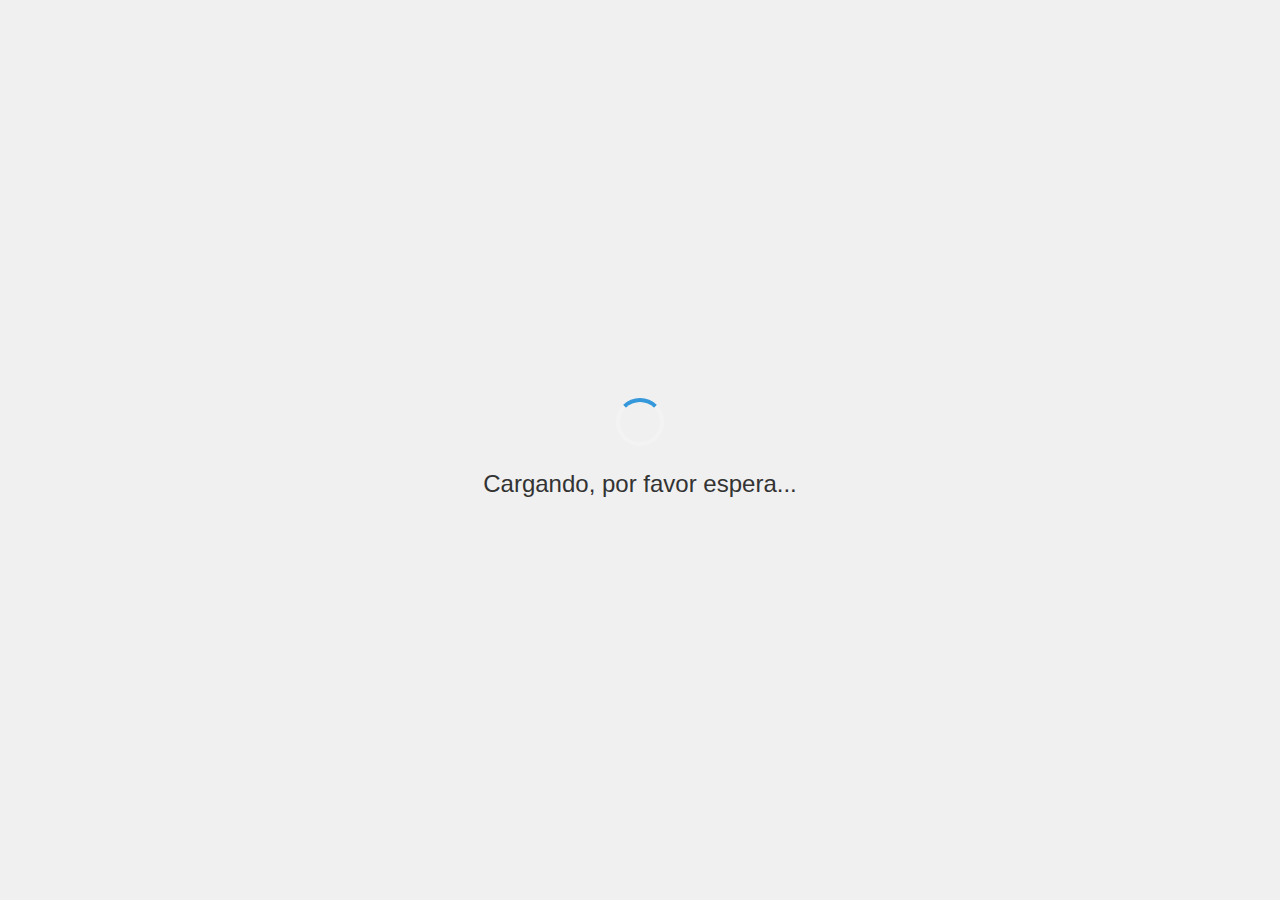
<file: index.html>
<!DOCTYPE html>
<html lang="es">
<head>
    <meta charset="UTF-8">
    <meta name="viewport" content="width=device-width, initial-scale=1.0">
    <title>Cargando...</title>
    <style>
        /* Estilo para centrar el contenido de la pantalla de carga */
        body, html {
            height: 100%;
            margin: 0;
            display: flex;
            justify-content: center;
            align-items: center;
            background-color: #f0f0f0;
        }

        /* Estilo para el contenedor de la pantalla de carga */
        .loading-screen {
            text-align: center;
            font-family: Arial, sans-serif;
            font-size: 24px;
            color: #333;
        }

        /* Estilo del spinner */
        .spinner {
            border: 4px solid #f3f3f3;
            border-top: 4px solid #3498db;
            border-radius: 50%;
            width: 40px;
            height: 40px;
            animation: spin 2s linear infinite;
            margin: 20px auto;
        }

        /* Animación del spinner */
        @keyframes spin {
            0% { transform: rotate(0deg); }
            100% { transform: rotate(360deg); }
        }
    </style>
</head>
<body>

    <!-- Pantallas de cargas -->
    <div class="loading-screen">
        <div class="spinner"></div>
        <p>Cargando, por favor espera...</p>
    </div>

    <script>
        // Redirigir después de 5 segundos
        setTimeout(function() {
            window.location.href = "index.php";  // Cambia esta URL a la página a la que quieres redirigir
        }, 5000);
    </script>

</body>
</html>
</file>
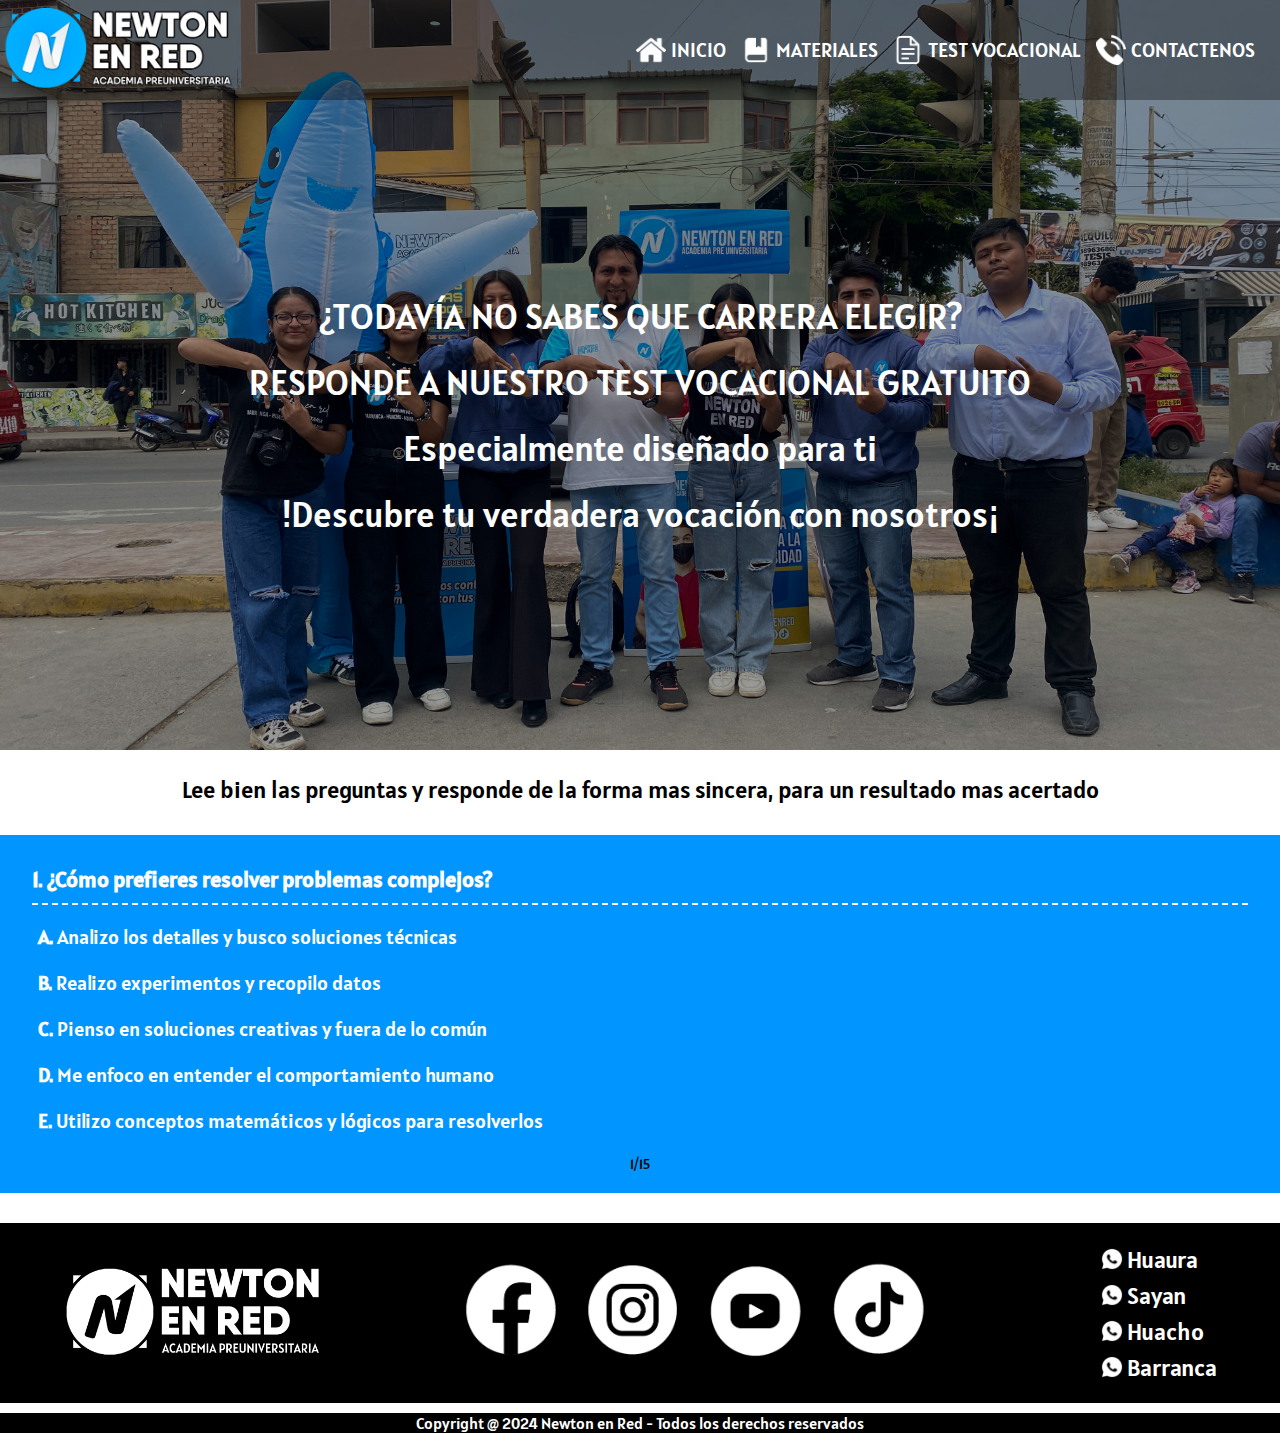
<file: testvocacional.html>
<!DOCTYPE html>
<html lang="en">
<head>
    <meta charset="UTF-8">
    <meta name="viewport" content="width=device-width, initial-scale=1.0">
    <link rel="icon" href="recursosvisuales/imagenes/newton-escudo.png" type="image/x-icon">

    <title>Test vocacional Newton</title>

    <link rel="stylesheet" href="testvocacional/TVstyles.css">

    <!--font-->
    <link rel="preconnect" href="https://fonts.googleapis.com">
    <link rel="preconnect" href="https://fonts.gstatic.com" crossorigin>
    <link href="https://fonts.googleapis.com/css2?family=Alatsi&display=swap" rel="stylesheet">

</head>
<body>
    <div class="indeximage">
        <nav class="navContainer">
            <div class="navImage">
                <img src="recursosvisuales/imagenes/LOGO-PARA-ZOOM2.png" alt="">
            </div>
            <div class="navUtilities">
                <a href="index.php"><img src="recursosvisuales/imagenes/casa.png" class="navImage">INICIO</a>
                <a href=""><img src="recursosvisuales/imagenes/libro (1).png" class="navImage">MATERIALES</a>
                <a href="testvocacional.html"><img src="recursosvisuales/imagenes/documento.png" class="navImage">TEST VOCACIONAL</a>
                <a href=""><img src="recursosvisuales/imagenes/telefono.png" class="navImage">CONTACTENOS</a>
            </div>
        </nav>

        <div class="bannerContainer">
            <div class="bannerTextContainer">
                <p>¿TODAVÍA NO SABES QUE CARRERA ELEGIR?</p> <br>
                <p>RESPONDE A NUESTRO TEST VOCACIONAL GRATUITO</p><br>
                <p>Especialmente diseñado para ti</p><br>
                <p>!Descubre tu verdadera vocación con nosotros¡</p><br>

            </div>
        </div>
    </div>

    <div class="adviseContainer">
        <p>Lee bien las preguntas y responde de la forma mas sincera, para un resultado mas acertado</p>
    </div>

    <div class="container" id="testVocacional">
        <div class="row">
            <div class="col-12">
                <div class="shadow w-100 SlideBox">
    
                    <!-- step 12 - IR A RESULTADOS-->
                    <div class="lc_tab" id="tab_16">
                        <div class="px-3 py-4">
                            <p class="tvTit teal text-center">
                                <span class="fs22">CONOCE TUS RESULTADOS!</span>
                            </p>
                            <div class="clearfix"></div>

                            <button class="butonresult" onclick="veresultado()">ir a resultados</button>
                        </div>
                    </div>
    
                    <!-- step 13 -->
                    <!-- MAYORIA A-->
                    <div class="lc_tab resultadocontenedor" id="tab_17">
    
                    

                    </div>
                </div>
            </div>
        </div>
        <div class="row">
            <div class="lc_ads">
                <div id="after_test_vocacional" class="lc_ads-280 lazy-ads"></div>
            </div>
        </div>
    </div>

    <script src="testvocacional/test-vocacionales.js"></script>
    
    <!--footer-->
    <div class="footerbody">
        <div class="footerleft">
            <img src="recursosvisuales/imagenes/logoblanco.png" alt="">
        </div>
        <div class="footercenter">
            <a href="https://www.facebook.com/Newtonenred"><img src="recursosvisuales/imagenes/facebook.png" alt=""></a>
            <a href="https://www.instagram.com/newtonenred?utm_source=ig_web_button_share_sheet&igsh=ZDNlZDc0MzIxNw=="><img src="recursosvisuales/imagenes/instagram.png" alt=""></a>
            <a href="https://www.youtube.com/@NewtonenredHuaura"><img src="recursosvisuales/imagenes/youtube.png" alt=""></a>
            <a href="https://www.tiktok.com/@academia_newtonenredoff"><img src="recursosvisuales/imagenes/tiktok.png" alt=""></a>
        </div>
        <div class="footerright">
            <ul>
                <li><a href=""><img src="recursosvisuales/imagenes/whatsapp.png" alt=""><p>Huaura</p></a></li>
                <li><a href=""><img src="recursosvisuales/imagenes/whatsapp.png" alt=""><p>Sayan</p></a></li>
                <li><a href=""><img src="recursosvisuales/imagenes/whatsapp.png" alt=""><p>Huacho</p></a></li>
                <li><a href=""><img src="recursosvisuales/imagenes/whatsapp.png" alt=""><p>Barranca</p></a></li>
            </ul>
        </div>
    </div>
    <footer>
        Copyright @ 2024 Newton en Red - Todos los derechos reservados
    </footer>

</body>
</file>
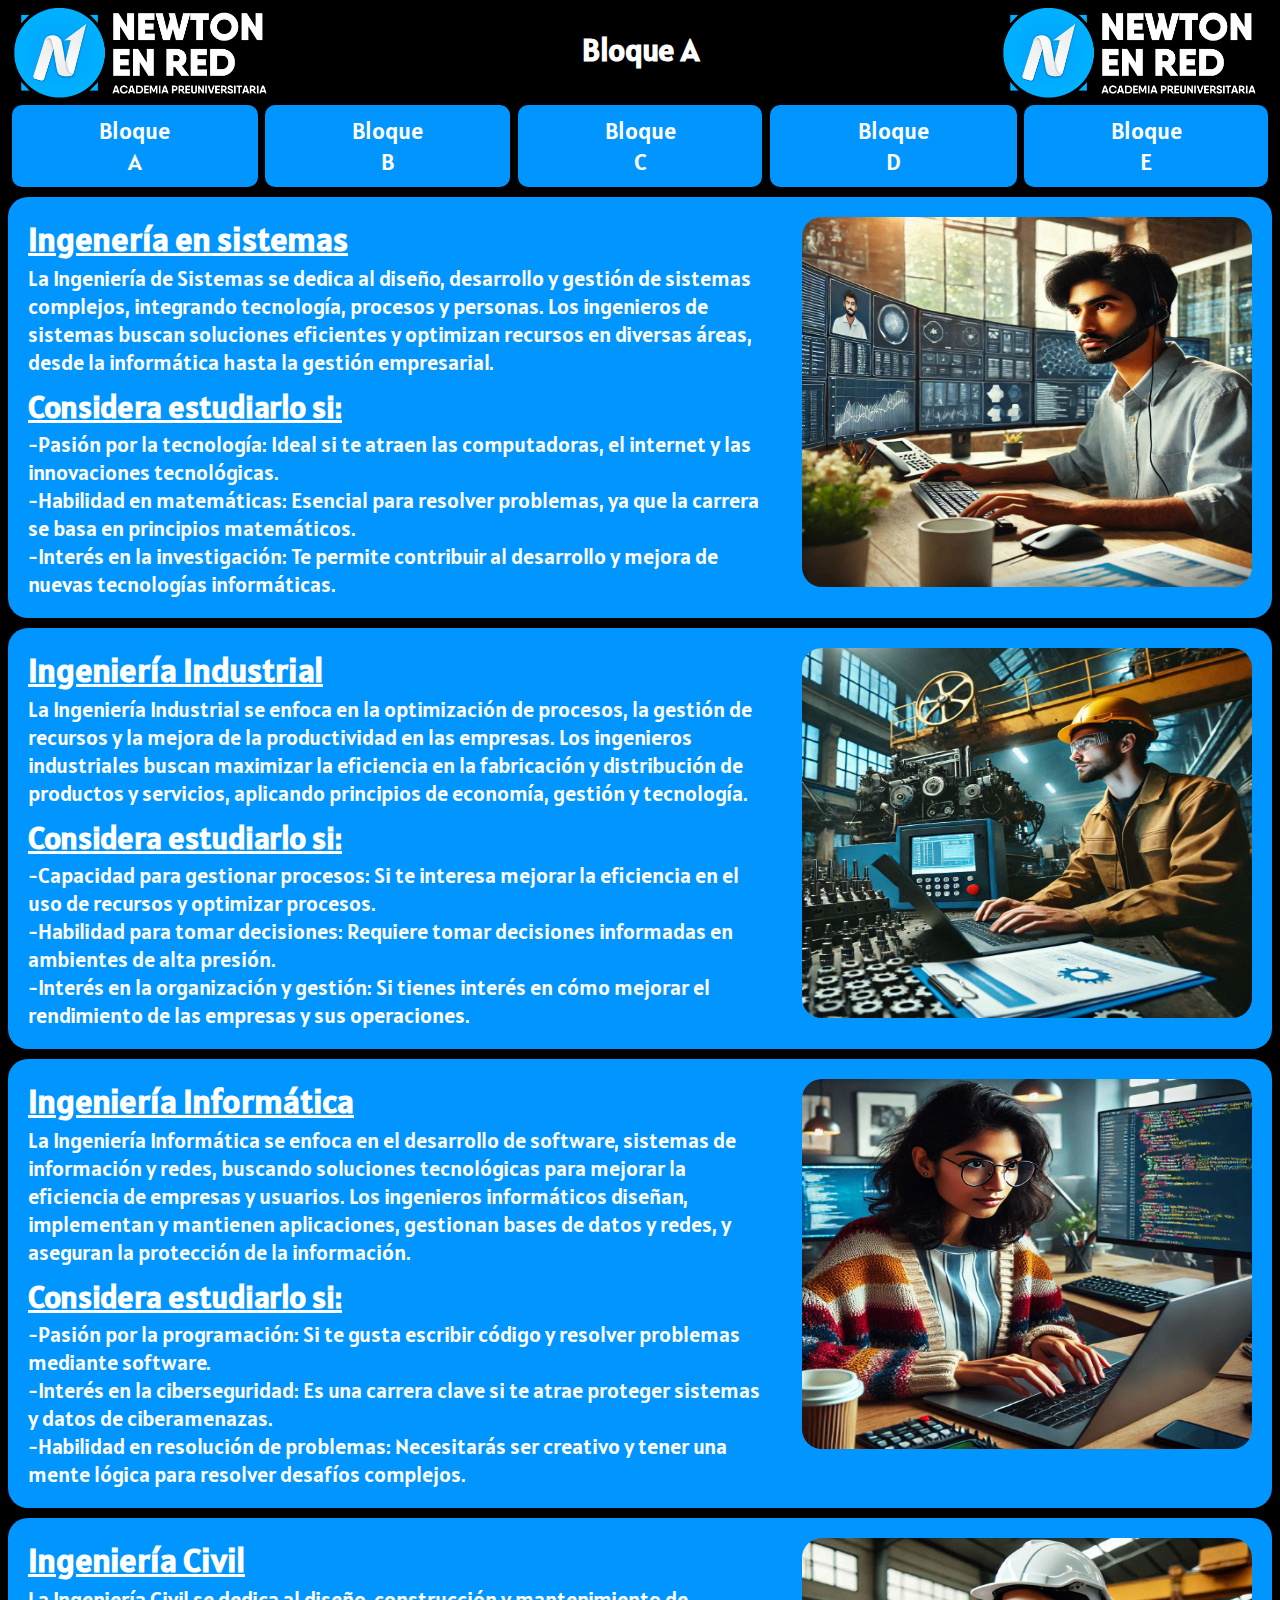
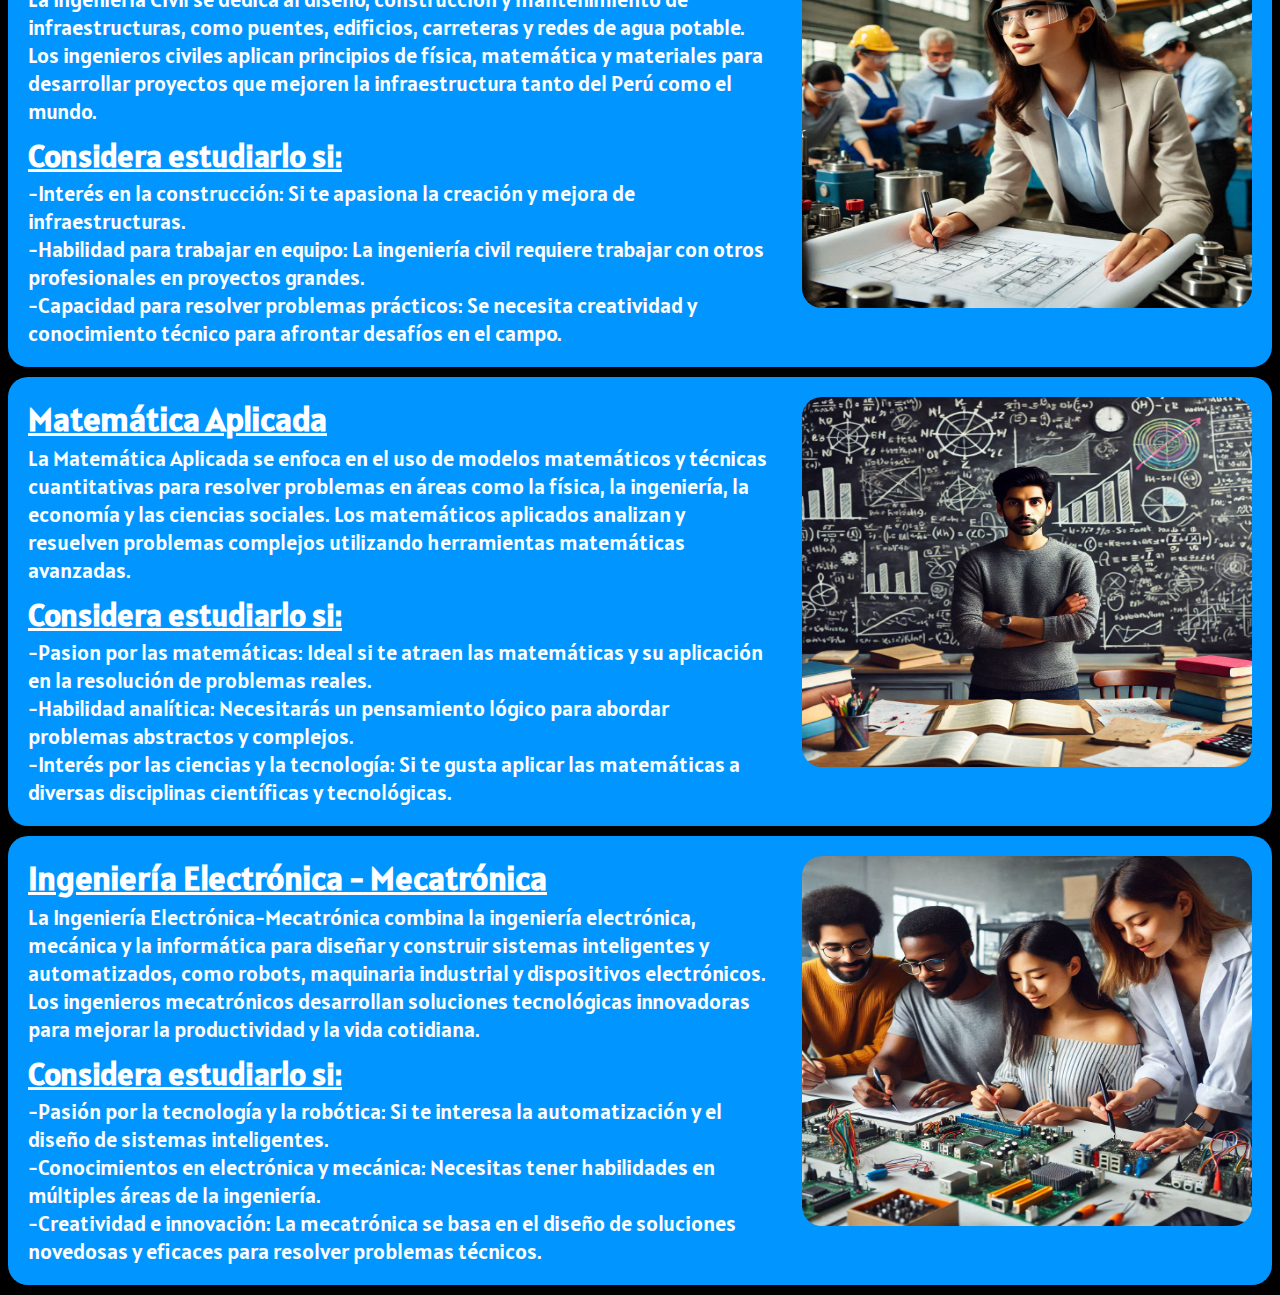
<file: vocacionalresults.html>
<!DOCTYPE html>
<html lang="en">
<head>
    <meta charset="UTF-8">
    <meta name="viewport" content="width=device-width, initial-scale=1.0">
    <link rel="icon" href="recursosvisuales/imagenes/newton-escudo.png" type="image/x-icon">

    <title>Bloques Academicos Newton</title>

    <link href="https://fonts.googleapis.com/css2?family=Alatsi&display=swap" rel="stylesheet">
    <link rel="stylesheet" href="vocacionalresults/VRstyles.css">
</head>
<body>
    <header>
        <div class="carreraheader">
        <img src="recursosvisuales/imagenes/LOGO-PARA-ZOOM2.png" alt="">
        <h1 id="nombrebloque">Bloque A</h1>
        <img src="recursosvisuales/imagenes/LOGO-PARA-ZOOM2.png" alt="">
        </div>
    </header>

    <div class="buttoncontainer"><!--contenedor de botones-->
        <button onclick='injectinfo("A")'>Bloque A</button>
        <button onclick='injectinfo("B")'>Bloque B</button>
        <button onclick='injectinfo("C")'>Bloque C</button>
        <button onclick='injectinfo("D")'>Bloque D</button>
        <button onclick='injectinfo("E")'>Bloque E</button>
    </div>

    <div class="contenedorgeneral"><!--contenedor donde se va injectar el contenido-->

    </div>

    <script src="vocacionalresults/vocacional-results.js"></script>
</body>
</html>
</file>
<file: testvocacional/TVstyles.css>
/*test vocacional*/

body{
    font-style: normal;
    font-family: "Alatsi" !important;
    margin: 0;
}

/*barra de navegacion*/

.navContainer{
    height: 100px;
    width: 100%;
    display: inline-flex;
    align-items: center;
    justify-content: space-between;
    background-color: rgba(0, 0, 0, 0.60);
}

.navImage img{
    height: 80px;
}

.navUtilities{
    display: flex;
    margin-right: 20px;
}

.navUtilities a {
    display: flex;
    flex-wrap: wrap;
    align-content: center;
    align-items: center;
    margin: 5px;
}

.navUtilities a img{
    height: 30px;
    width: auto;
    margin: 5px;
}

.navContainer a{
    color: white;
    text-decoration: none;
    font-size: 20px;;
}

/*banner*/

.bannerContainer{
    height: 650px;
    display: flex;
    align-items: center;
    justify-content: center;
    background-color: rgba(0, 0, 0, 0.40);
}
.bannerContainer p{
    font-size: 36px;
    text-align: center;
    margin: 0 !important;
    padding: 0;
    color: white;
}
.indeximage{
    background-image: url("banner.jpg");
    width: 100%;
    height: auto;
    background-size: cover;   /* Ajusta la imagen para cubrir el contenedor */
    background-position: center; /* Centra la imagen dentro del contenedor */
    background-repeat: no-repeat; /* Evita que la imagen se repita */
}
/*test slider*/

.adviseContainer{
    height: 25%;
    margin: 1px;
}

.adviseContainer p{
    text-align: center;
    font-size: 24px;
}


#ultimo + div{
    visibility:hidden;
}
.mini{
	text-align: center;
}


.bannerTestT{
	text-align: center;
	display: flex;
	flex-direction: column;
    flex-wrap: wrap;
    align-content: stretch;
    justify-content: center;
    align-items: center;
}
#testVocacional {margin: 30px auto; }
    #testVocacional p { font-size: 18px; margin-top: 10px; }

    .tvTit { 
        font-weight: 700; 
        border-bottom: 2px dashed white; 
        padding-bottom: 10px; }

    .fs22 { font-size: 22px; color: white; }
    .btn-testV { background: transparent; border:none; color: #5d6872; }
    .btn-testV:hover, .btn-testV:focus { background: #00BFFF; cursor: pointer; border:none}
    
   
    #testVocacional .btn-testV { 
        text-align: left; 
        font-size: 20px;
        color: white;
        font-family: alatsi !important;
        border-radius: 5px;
    }

    /* Hide all steps by default: */
    .lc_tab { display: none; }
    .lc_tab_show{ 
        animation-duration: 1s; 
        animation: slidein 1s ease-out forwards;
        width: 95%;
        overflow: hidden; 
    }
    
    @keyframes slidein {
        from {
          transform: translateX(100%);
          width: 100%;  /* Mantener el tamaño inicial */
        }
        to {
          transform: translateX(0);
        }
    }
    .minoria{ display: none; }
    .mayoria{ display: block; }
    .SlideBox { z-index: 999; overflow: hidden; background: #0196FF; }
    .SlideBoxIn, .lc_tab_show { z-index: 3; width: 95%; margin: 20px auto;}
    
    #overlay {
        visibility: hidden;
        position: absolute;
        left: 0px;
        top: 0px;
        width: 100%;
        height: 100%;
        min-height: 100vh;
        z-index: 1000;
        position: fixed;
        top: 0;
        left: 0;
        z-index: 1140;
        width: 100vw;
        height: 100vh;
        background-color: rgb(0, 0, 0, 0.5);
    }
    .modal {
        width: 90%;
        margin: 30px auto;
        overflow: scroll;
        height: 80vh;
            background-color: #fff;
        border-radius: 0.3rem;
    }
    @media (min-width: 768px) {
        .modal {
            width: 450px;
            margin: 60px auto;
        }
    }
    .modal-content {
      position: relative;
      display: -ms-flexbox;
      display: flex;
      -ms-flex-direction: column;
      flex-direction: column;
      width: 90%; margin: 0 auto;
      pointer-events: auto;
      background-clip: padding-box;
    }
    .modal-title {
        color: #1d93f4;
        margin-top: 20px;
    }
    .modal-content h4 {
        font-size: 22px;
        color: #feca01;
    }

    .btn-close, .btn-close:visited {
    background: transparent;
    color: #ed6a4b;
    font-weight: bold;
    line-height: normal;
    border: none;
    font-size: 1.6em;
    cursor: pointer;
    position: absolute;
    right: 0;
    top: 10px;
    padding: 0;
    margin: 0;
     }
    .btn-close:hover, .btn-close:focus { color: #dd5a3b; }

    .terminos {
        font-size: 16px;
    }
    .btn-enviar, .btn-enviar:visited {
        background: #8aaa33;
        border: none;
        font-size: 18px;
        text-transform: uppercase;
        font-weight: bold;
        letter-spacing: 1px;
        padding: 8px 15px;
        color: #fff;
    }
    .btn-enviar:hover, .btn-enviar:focus {
        background: #1289f8;
        color: #fff;
        }
    .modal-content label {
        font-size: 16px;
    }
    .mtit { color: #0065c3; font-size: 22px; }
    #overlay .form-check-inline { margin: 5px .75rem 5px 0; }

.butonresult{
    font-family: "alatsi"!important;
    margin: auto;
    font-weight: bold;
    color: #FFF5F5 !important;
    background: #00BFFF;
    border: none;
    border-radius: 10px;
    padding: 10px;
    font-size: 18px;
}

.butonresult:hover {
    color: #00BFFF !important;
    background: #ffffff;
  }
  
.testbutton1{
    font-family: "alatsi" !important;
    margin: auto;
    font-weight: bold;
    color: #FFF5F5 !important;
    background: #00BFFF;
    border: none;
    border-radius: 10px;
    padding: 10px;
    font-size: 18px;
  }

  .testbutton1:hover {
    color: #00BFFF !important;
    background: #ffffff;
  }

  /*contenedor footer*/

.footerbody{
    display: flex;
    height: 180px;
    justify-content: space-around;
    background-color: black;
    align-items: center;
    margin-bottom: 10px;
}

.footerbody img{
    height: 100px;
}

.footercenter img{
    margin: 10px;
}

.footerright a{
    text-decoration: none;
    color: white;
    display: flex;
    justify-content: flex-start;
    align-items: center;
}

.footerright p{
    font-size: 24px;
    margin: 2.5px;
}

.footerright img{
    height: 24px;
}

footer{
    background-color: black;
    color: white;
    text-align: center;
}
</file>
<file: vocacionalresults/VRstyles.css>
body{
    font-family: "alatsi";
    background-color: black;
}

.carreraheader{
    margin-bottom: 7px;
    display: flex;
    background-color: black;
    color: white;
    justify-content: space-between;
}

.carreraheader img{
    height: 90px;
}

.buttoncontainer{
    display: flex;
    justify-content: center;
}

.buttoncontainer button{
    background-color: #0196FF;
    color: white;
    font-family: "alatsi";
    border: none;
    border-radius: 10px;
    font-size: 24px;
    padding: 10px 6.5%;
    margin: 0 0.3%;
}

.carreracontainer{
    display: flex;
    background-color: #0196FF;
    color: white;
    padding: 20px;
    border-radius: 20px;
    margin: 10px 0;
}

.carreracontainer h1,h2,p{
    margin: 0;
}

.carreraimagen img{
    width: 450px;
    height: 370px;
    border-radius: 20px;
}
.carreratext{
    margin-right: 30px;
}
.carreratext h1{
    text-decoration: underline;
    font-size: 34px;
    margin-bottom: 3px;
}
.carreratext h2{
    margin-top: 10px;
    text-decoration: underline;
    font-size: 32px;
    margin-bottom: 3px;
}
.carreratext p{
    font-size: 22px;
}
</file>
